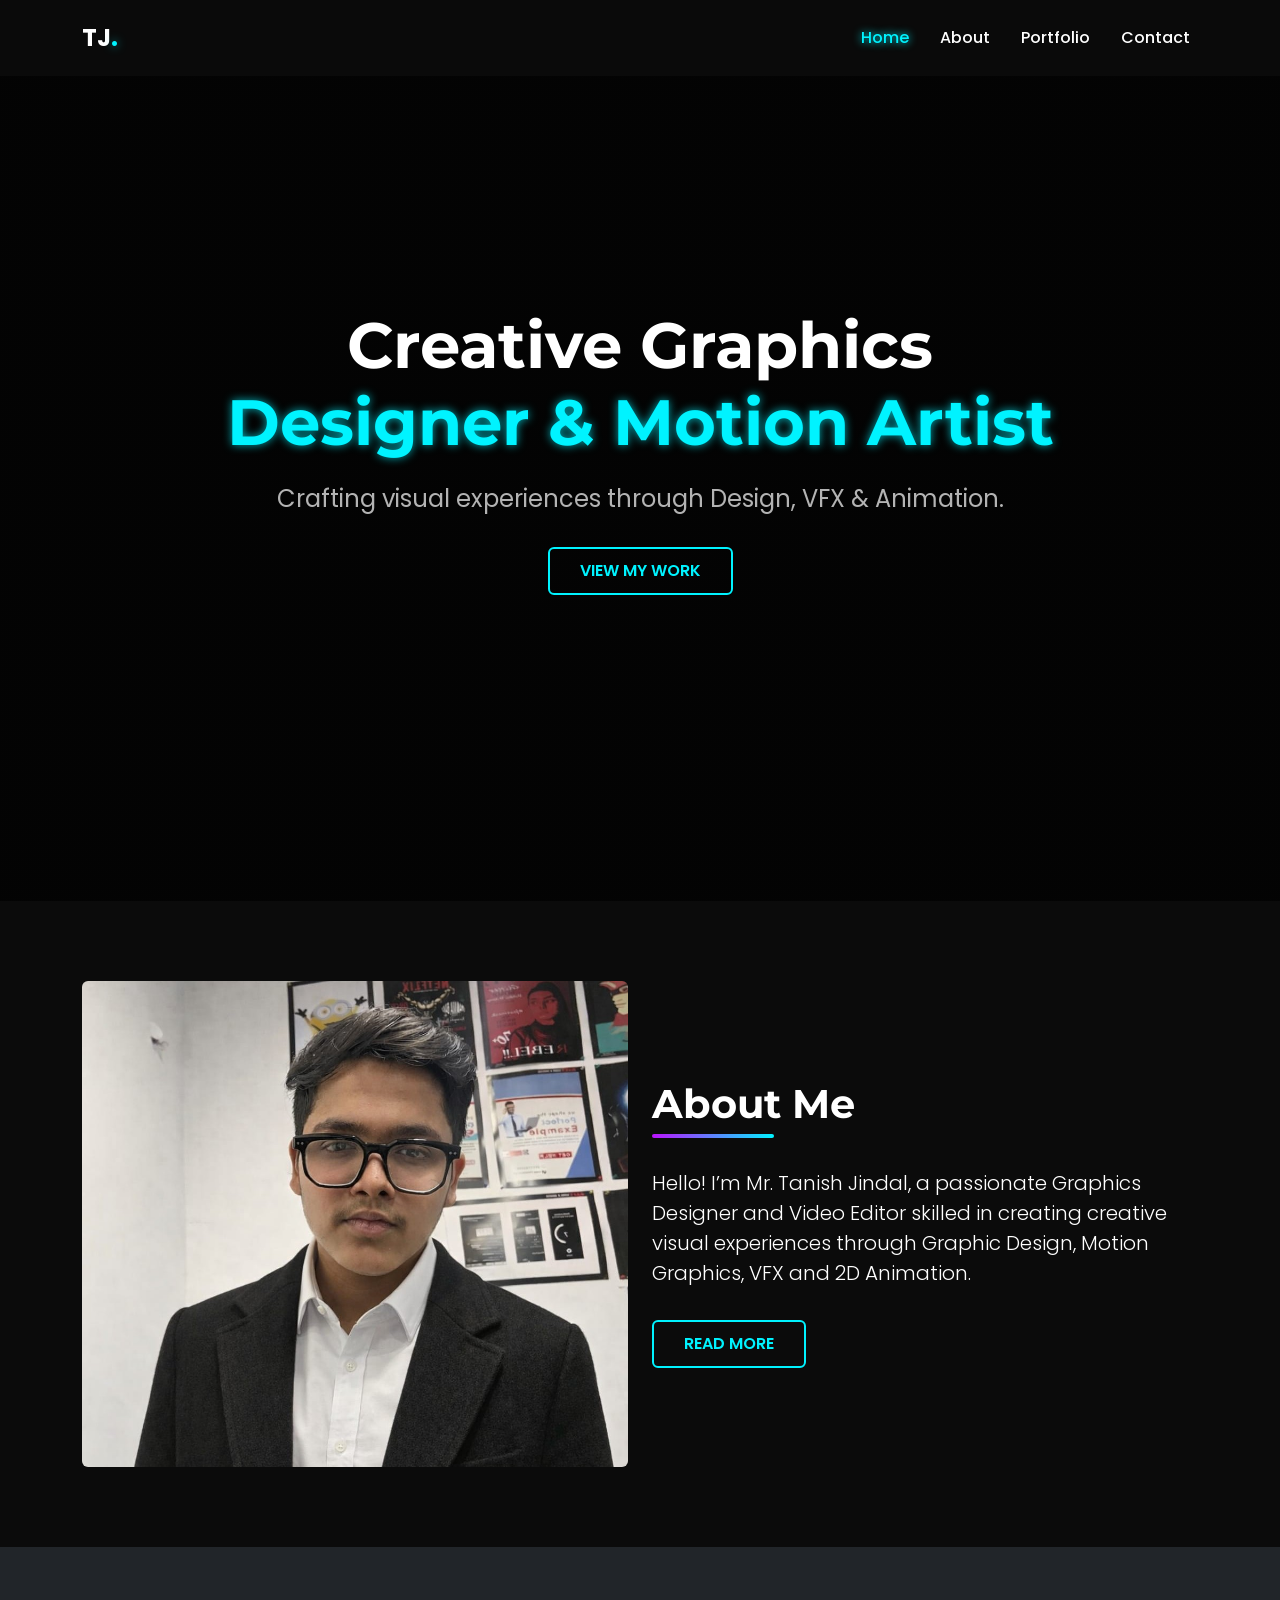
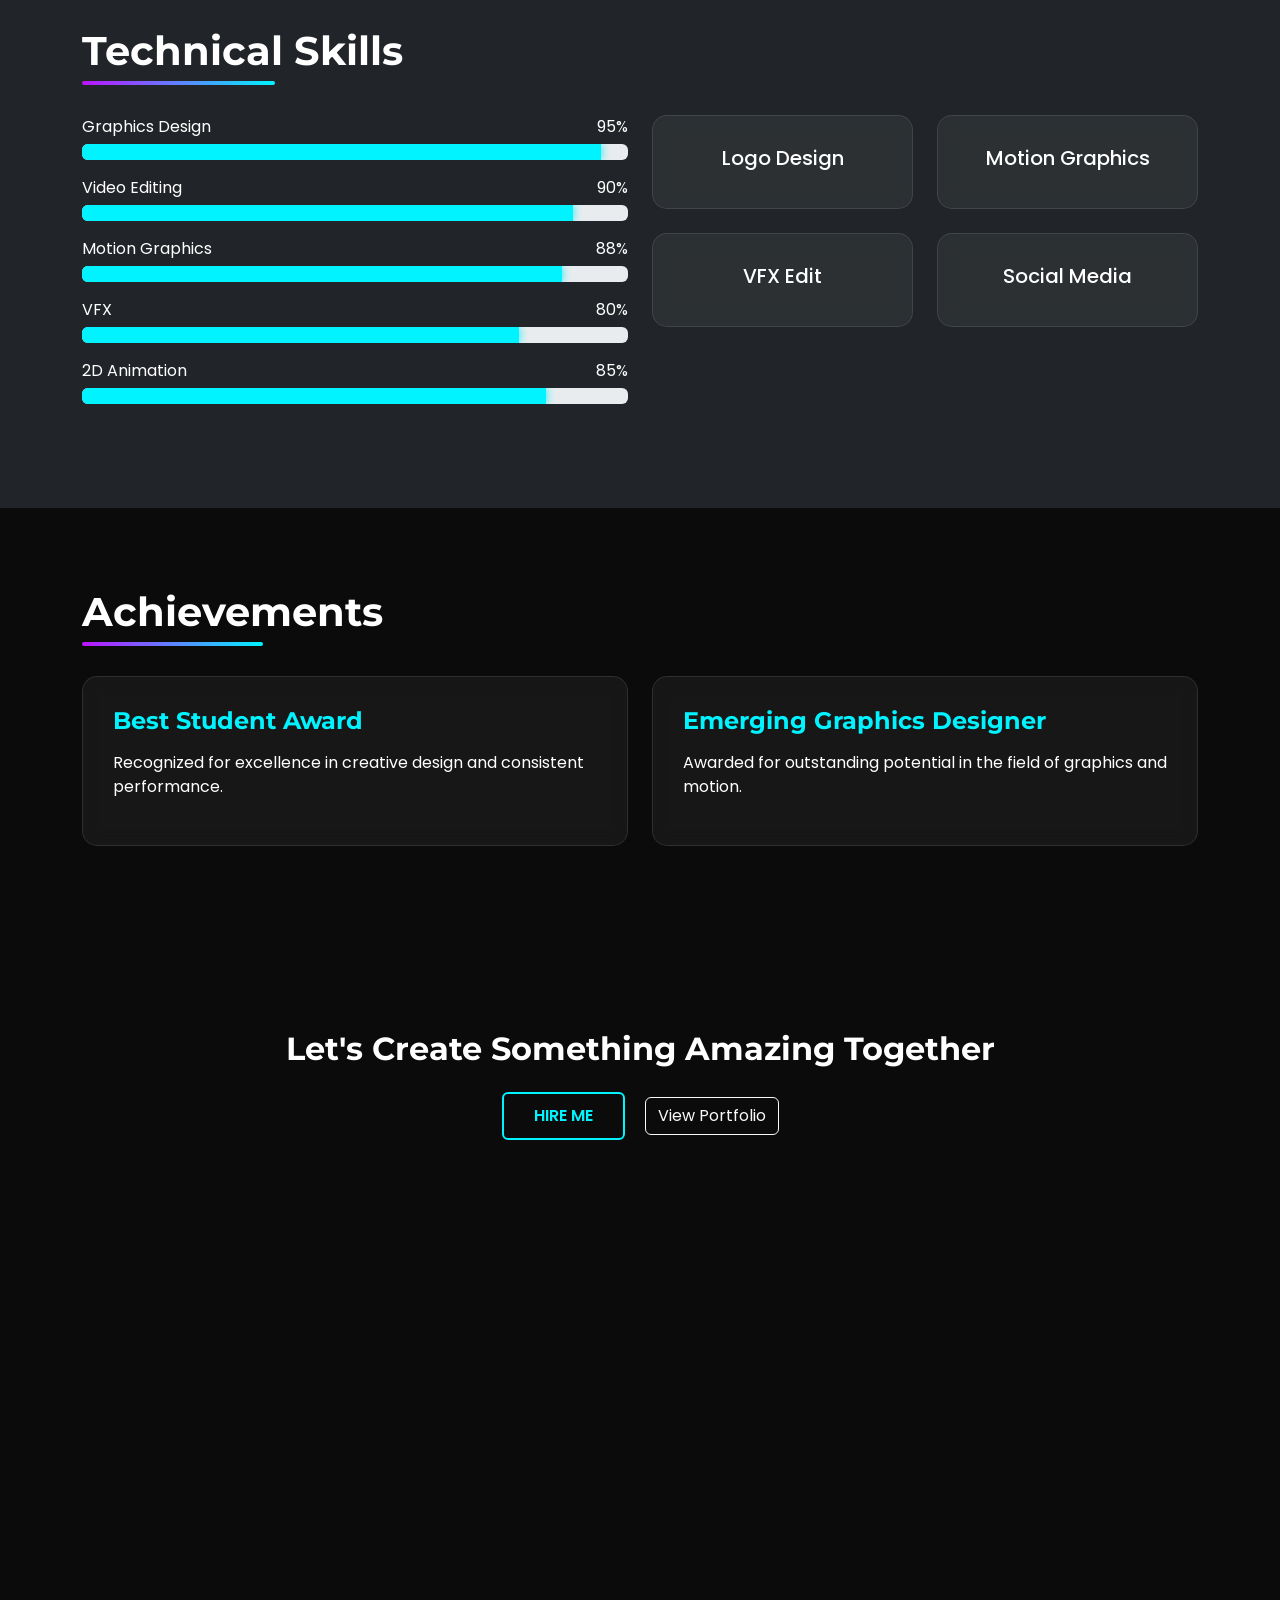
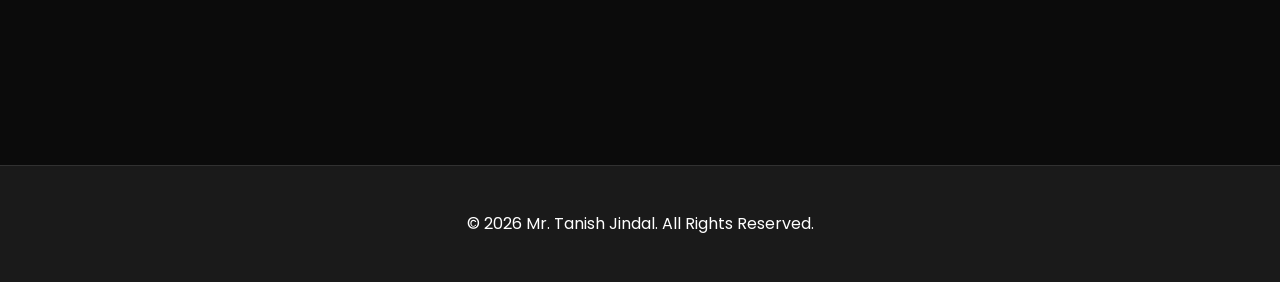
<file: index.html>
<!DOCTYPE html>
<html lang="en">
  <head>
    <meta charset="utf-8">
	<meta http-equiv="X-UA-Compatible" content="IE=edge">
	<meta name="viewport" content="width=device-width, initial-scale=1">
    <title>TJ Portfolio</title>
    <!-- Bootstrap -->
	<link href="css/bootstrap-5.3.8.css" rel="stylesheet">
	<link href="style.css" rel="stylesheet" type="text/css">
  </head>
  <body>
     
    <!-- Navbar -->
    <nav class="navbar navbar-expand-lg fixed-top">
        <div class="container">
            <a class="navbar-brand" href="index.html">TJ<span class="neon-text">.</span></a>
            <button class="navbar-toggler" type="button" data-bs-toggle="collapse" data-bs-target="#navbarNav">
                <i class="fas fa-bars text-white"></i>
            </button>
            <div class="collapse navbar-collapse" id="navbarNav">
                <ul class="navbar-nav ms-auto">
                    <li class="nav-item"><a class="nav-link active" href="index.html">Home</a></li>
                    <li class="nav-item"><a class="nav-link" href="about.html">About</a></li>
                    <li class="nav-item"><a class="nav-link" href="portfolio.html">Portfolio</a></li>
                    <li class="nav-item"><a class="nav-link" href="contact.html">Contact</a></li>
                </ul>
            </div>
        </div>
    </nav>

    <!-- Hero Section -->
    <section class="hero-section">
        <div class="container hero-content">
            <h1>Creative Graphics <br> <span class="neon-text">Designer & Motion Artist</span></h1>
            <p>Crafting visual experiences through Design, VFX & Animation.</p>
            <a href="portfolio.html" class="btn btn-neon">View My Work</a>
        </div>
    </section>

    <!-- About Short -->
    <section class="section-padding">
        <div class="container">
            <div class="row align-items-center">
                <div class="col-md-6">
                    <img src="images and video/WhatsApp Image 2026-05-25 at 10.47.31 AM.jpeg" class="img-fluid rounded" alt="Design Work"> <!-- Placeholder -->
                </div> <div class="col-md-6">
                    <h2 class="section-title">About Me</h2>
                    <p class="lead">Hello! I’m Mr. Tanish Jindal, a passionate Graphics Designer and Video Editor skilled in creating creative visual experiences through Graphic Design, Motion Graphics, VFX and 2D Animation.</p>
                    <a href="about.html" class="btn btn-neon mt-3">Read More</a>
                </div>
               
            </div>
        </div>
    </section>

    <!-- Technical Skills -->
    <section class="section-padding bg-dark">
        <div class="container">
            <h2 class="section-title text-center">Technical Skills</h2>
            <div class="row">
                <div class="col-md-6 mb-4">
                    <div class="skill-label"><span>Graphics Design</span> <span>95%</span></div>
					<!-- Technical Skills (Continued from index.html above) -->
                    <div class="progress">
                        <div class="progress-bar" style="width: 95%"></div>
                    </div>
                    <div class="skill-label mt-3"><span>Video Editing</span> <span>90%</span></div>
                    <div class="progress">
                        <div class="progress-bar" style="width: 90%"></div>
                    </div>
                    <div class="skill-label mt-3"><span>Motion Graphics</span> <span>88%</span></div>
                    <div class="progress">
                        <div class="progress-bar" style="width: 88%"></div>
                    </div>
                    <div class="skill-label mt-3"><span>VFX</span> <span>80%</span></div>
                    <div class="progress">
                        <div class="progress-bar" style="width: 80%"></div>
                    </div>
                    <div class="skill-label mt-3"><span>2D Animation</span> <span>85%</span></div>
                    <div class="progress">
                        <div class="progress-bar" style="width: 85%"></div>
                    </div>
                </div>
                
                <!-- Best Work Cards -->
                <div class="col-md-6">
                    <div class="row">
                        <div class="col-6 mb-4">
                            <div class="glass-card text-center">
                                <i class="fas fa-pen-nib fa-3x neon-text mb-3"></i>
                                <h5>Logo Design</h5>
                            </div>
                        </div>
                        <div class="col-6 mb-4">
                            <div class="glass-card text-center">
                                <i class="fas fa-film fa-3x neon-text mb-3"></i>
                                <h5>Motion Graphics</h5>
                            </div>
                        </div>
                        <div class="col-6 mb-4">
                            <div class="glass-card text-center">
                                <i class="fas fa-magic fa-3x neon-text mb-3"></i>
                                <h5>VFX Edit</h5>
                            </div>
                        </div>
                        <div class="col-6 mb-4">
                            <div class="glass-card text-center">
                                <i class="fas fa-desktop fa-3x neon-text mb-3"></i>
                                <h5>Social Media</h5>
                            </div>
                        </div>
                    </div>
                </div>
            </div>
        </div>
    </section>

    <!-- Achievements -->
    <section class="section-padding">
        <div class="container">
            <h2 class="section-title text-center">Achievements</h2>
            <div class="row">
                <div class="col-md-6 mb-4">
                    <div class="glass-card">
                        <h4><i class="fas fa-award neon-text"></i> Best Student Award</h4>
                        <p class="text-gray">Recognized for excellence in creative design and consistent performance.</p>
                    </div>
                </div>
                <div class="col-md-6 mb-4">
                    <div class="glass-card">
                        <h4><i class="fas fa-star neon-text"></i> Emerging Graphics Designer</h4>
                        <p class="text-gray">Awarded for outstanding potential in the field of graphics and motion.</p>
                    </div>
                </div>
            </div>
        </div>
    </section>

    <!-- CTA Section -->
    <section class="section-padding text-center">
        <div class="container">
            <h2 class="mb-4">Let's Create Something Amazing Together</h2>
            <a href="contact.html" class="btn btn-neon me-3">Hire Me</a>
            <a href="portfolio.html" class="btn btn-outline-light">View Portfolio</a>
        </div>
    </section>

    <!-- Footer -->
    <footer>
        <div class="container">
            <div class="social-links mb-3">
                <a href="#"><i class="fab fa-instagram"></i></a>
                <a href="#"><i class="fab fa-behance"></i></a>
                <a href="#"><i class="fab fa-linkedin-in"></i></a>
                <a href="#"><i class="fab fa-youtube"></i></a>
            </div>
            <p>&copy; 2026 Mr. Tanish Jindal. All Rights Reserved.</p>
        </div>
    </footer>

    <!-- Bootstrap JS -->

	<!-- jQuery (necessary for Bootstrap's JavaScript plugins) --> 


	<!-- Include all compiled plugins (below), or include individual files as needed -->
	<script src="js/popper-2.11.8.min.js"></script> 
	<script src="js/bootstrap-5.3.8.js"></script>
  </body>
</html>
</file>
<file: style.css>
@charset "utf-8";
/* CSS Document */
/* --- GOOGLE FONTS --- */
@import url('https://fonts.googleapis.com/css2?family=Montserrat:wght@300;400;600&family=Poppins:wght@300;400;600;700&display=swap');

/* --- VARIABLES --- */
:root {
    --bg-dark: #0b0b0b;
    --bg-light: #1a1a1a;
    --neon-blue: #00f3ff;
    --neon-purple: #bc13fe;
    --text-white: #ffffff;
    --text-gray: #b3b3b3;
    --glass: rgba(255, 255, 255, 0.05);
}

body {
    background-color: var(--bg-dark);
    color: var(--text-white);
    font-family: 'Poppins', sans-serif;
    overflow-x: hidden;
    margin-top: 1px;
}

/* --- TYPOGRAPHY --- */
h1, h2, h3, h4 {
    font-family: 'Montserrat', sans-serif;
    font-weight: 700;
}

.neon-text {
    color: var(--neon-blue);
    text-shadow: 0 0 10px rgba(0, 243, 255, 0.7);
}

.section-title {
    font-size: 2.5rem;
    margin-bottom: 40px;
    position: relative;
    display: inline-block;
}

.section-title::after {
    content: '';
    position: absolute;
    width: 60%;
    height: 4px;
    background: linear-gradient(90deg, var(--neon-purple), var(--neon-blue));
    bottom: -10px;
    left: 0;
    border-radius: 2px;
}

/* --- BUTTONS --- */
.btn-neon {
    background: transparent;
    border: 2px solid var(--neon-blue);
    color: var(--neon-blue);
    padding: 10px 30px;
    font-weight: 600;
    text-transform: uppercase;
    transition: 0.3s;
    position: relative;
    overflow: hidden;
    z-index: 1;
}

.btn-neon::before {
    content: '';
    position: absolute;
    top: 0; left: 0; width: 0%; height: 100%;
    background: var(--neon-blue);
    z-index: -1;
    transition: 0.3s;
}

.btn-neon:hover::before {
    width: 100%;
}

.btn-neon:hover {
    color: var(--bg-dark);
    box-shadow: 0 0 20px var(--neon-blue);
}

/* --- NAVBAR --- */
.navbar {
    background: rgba(11, 11, 11, 0.95);
    backdrop-filter: blur(10px);
    padding: 15px 0;
}

.navbar-brand {
    font-size: 1.5rem;
    font-weight: 700;
    color: var(--text-white) !important;
}

.nav-link {
    color: var(--text-white) !important;
    font-weight: 500;
    margin-left: 15px;
    transition: 0.3s;
}

.nav-link:hover, .nav-link.active {
    color: var(--neon-blue) !important;
    text-shadow: 0 0 8px var(--neon-blue);
}

/* --- SECTIONS --- */
.section-padding {
    padding: 80px 0;
}

/* --- HERO SECTION --- */
.hero-section {
    height: 100vh;
    background: linear-gradient(rgba(0,0,0,0.7), rgba(0,0,0,0.7)), url('https://images.unsplash.com/photo-1550745165-9bc0b252b638?ixlib=rb-1.2.1&auto=format&fit=crop&w=1950&q=80'); /* Placeholder BG */
    background-size: cover;
    background-position: center;
    display: flex;
    align-items: center;
    justify-content: center;
    text-align: center;
}

.hero-content h1 {
    font-size: 4rem;
    margin-bottom: 20px;
}

.hero-content p {
    font-size: 1.5rem;
    color: var(--text-gray);
    margin-bottom: 30px;
}

/* --- CARDS (Glassmorphism) --- */
.glass-card {
    background: var(--glass);
    backdrop-filter: blur(10px);
    border: 1px solid rgba(255, 255, 255, 0.1);
    padding: 30px;
    border-radius: 15px;
    transition: 0.4s;
    height: 100%;
}
 
.glass-card h1 {
    background: var(--glass);
    backdrop-filter: blur(10px);
    border: 1px solid rgba(255, 255, 255, 0.1);
    border-radius: 15px;
    transition: 0.4s;
    height: 100%;
    margin-right: 10px;
    margin-bottom: 79px;
    margin-left: 10px;
    padding-right: 10px;
}

.glass-card:hover {
    transform: translateY(-10px);
    border-color: var(--neon-purple);
    box-shadow: 0 0 20px rgba(188, 19, 254, 0.3);
}

.glass-card h4 {
    color: var(--neon-blue);
    margin-bottom: 15px;
}

/* --- SKILLS --- */
.progress-bar {
    background: var(--neon-blue);
    box-shadow: 0 0 10px var(--neon-blue);
}

.skill-label {
    display: flex;
    justify-content: space-between;
    margin-bottom: 5px;
}

/* --- PORTFOLIO TABS --- */
.portfolio-menu {
    text-align: center;
    margin-bottom: 30px;
}

.portfolio-menu button {
    background: transparent;
    border: none;
    color: var(--text-white);
    font-size: 1.1rem;
    margin: 0 15px;
    cursor: pointer;
    transition: 0.3s;
    padding-bottom: 5px;
}

.portfolio-menu button.active, .portfolio-menu button:hover {
    color: var(--neon-blue);
    border-bottom: 2px solid var(--neon-blue);
}

.portfolio-item {
    position: relative;
    overflow: hidden;
    border-radius: 10px;
    margin-bottom: 30px;
}

.portfolio-item img {
    width: 100%;
    transition: 0.5s;
}

.portfolio-overlay {
    position: absolute;
    top: 0; left: 0; width: 100%; height: 100%;
    background: rgba(0, 0, 0, 0.8);
    display: flex;
    justify-content: center;
    align-items: center;
    opacity: 0;
    transition: 0.5s;
}

.portfolio-item:hover .portfolio-overlay {
    opacity: 1;
}

.portfolio-item:hover img {
    transform: scale(1.1);
}

/* --- CONTACT FORM --- */
.form-control {
    background: var(--glass);
    border: 1px solid rgba(255,255,255,0.1);
    color: white;
    padding: 15px;
    border-radius: 5px;
}

.form-control:focus {
    background: var(--glass);
    border-color: var(--neon-blue);
    box-shadow: none;
    color: white;
    margin-top: 70px;
}

/* --- FOOTER --- */
footer {
    background: var(--bg-light);
    padding: 30px 0;
    text-align: center;
    border-top: 1px solid rgba(255,255,255,0.1);
    margin-top: 545px;
}


.social-icons{
    display: flex;
    gap: 50px;  
    align-items: center;
}
</file>
